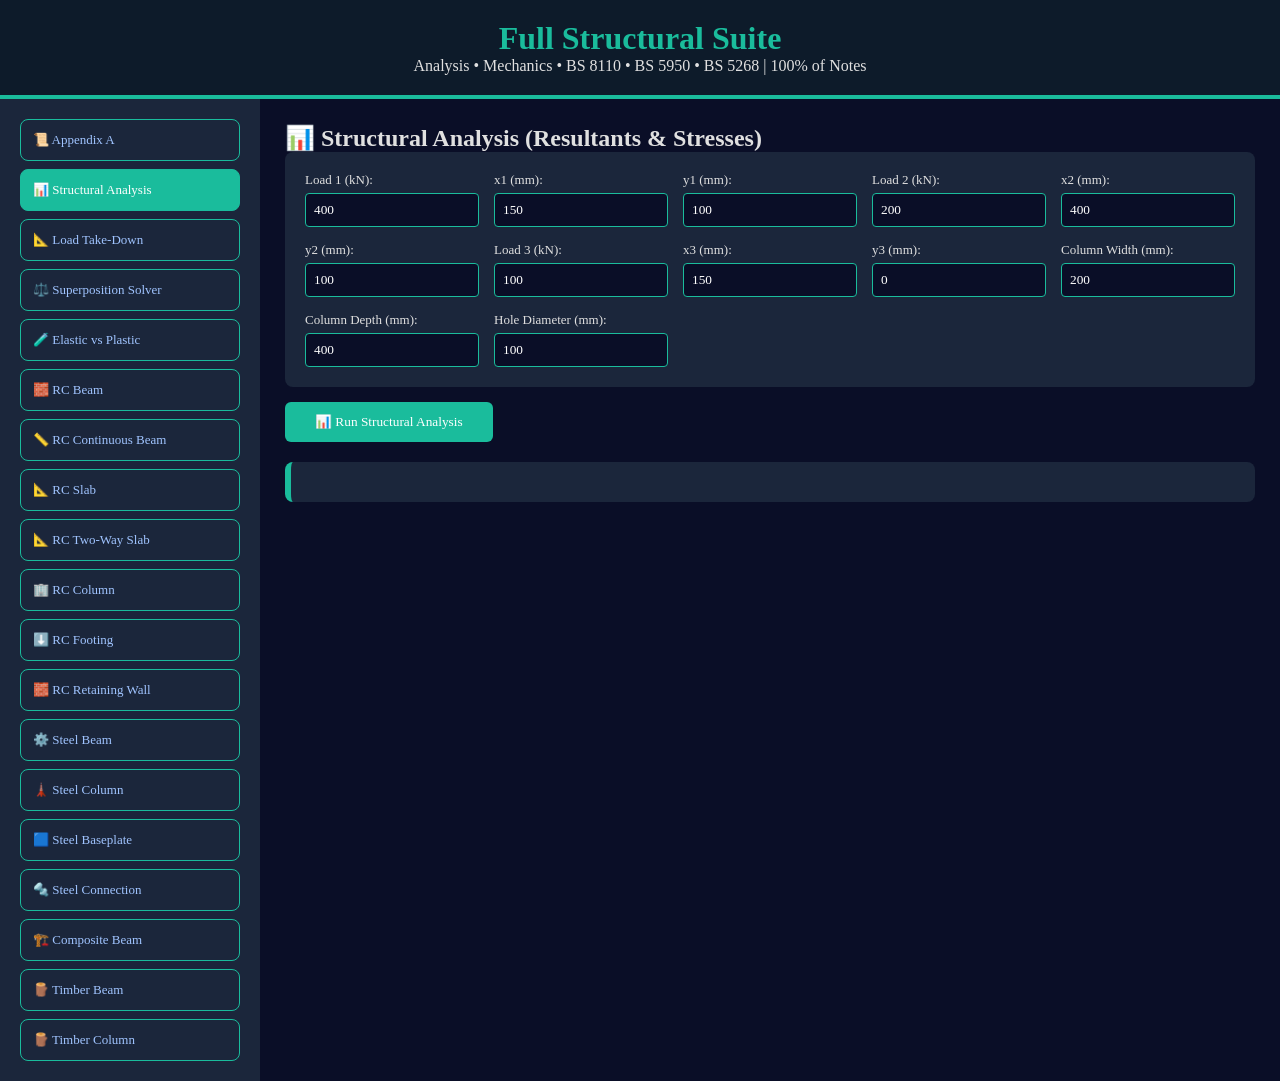
<file: index.html>
<!DOCTYPE html>
<html lang="en">
<head>
    <meta charset="UTF-8">
    <meta name="viewport" content="width=device-width, initial-scale=1.0">
    <title>Full Structural Suite: Analysis + BS 8110 & BS 5950</title>
    <link rel="stylesheet" href="style.css">
</head>
<body>
    <header><h1>Full Structural Suite</h1><p>Analysis • Mechanics • BS 8110 • BS 5950 • BS 5268 | 100% of Notes</p></header>
    <div class="container">
        <div class="sidebar">
            <button class="tab-btn" onclick="switchTab('appendix')">📜 Appendix A</button>
            <button class="tab-btn active" onclick="switchTab('analysis')">📊 Structural Analysis</button>
            <button class="tab-btn" onclick="switchTab('loaddown')">📐 Load Take-Down</button>
            <button class="tab-btn" onclick="switchTab('superposition')">⚖️ Superposition Solver</button>
            <button class="tab-btn" onclick="switchTab('mechanics')">🧪 Elastic vs Plastic</button>
            <button class="tab-btn" onclick="switchTab('rcbeam')">🧱 RC Beam</button>
            <button class="tab-btn" onclick="switchTab('rccontbeam')">📏 RC Continuous Beam</button>
            <button class="tab-btn" onclick="switchTab('rcslab')">📐 RC Slab</button>
            <button class="tab-btn" onclick="switchTab('rctwoway')">📐 RC Two-Way Slab</button>
            <button class="tab-btn" onclick="switchTab('rccolumn')">🏢 RC Column</button>
            <button class="tab-btn" onclick="switchTab('rcfooting')">⬇️ RC Footing</button>
            <button class="tab-btn" onclick="switchTab('rcwall')">🧱 RC Retaining Wall</button>
            <button class="tab-btn" onclick="switchTab('steelbeam')">⚙️ Steel Beam</button>
            <button class="tab-btn" onclick="switchTab('steelcol')">🗼 Steel Column</button>
            <button class="tab-btn" onclick="switchTab('steelbaseplate')">🟦 Steel Baseplate</button>
            <button class="tab-btn" onclick="switchTab('steelconn')">🔩 Steel Connection</button>
            <button class="tab-btn" onclick="switchTab('composite')">🏗️ Composite Beam</button>
            <button class="tab-btn" onclick="switchTab('bsbeam')">🪵 Timber Beam</button>
            <button class="tab-btn" onclick="switchTab('bscol')">🪵 Timber Column</button>
        </div>
        <div class="content">
            <div id="appendix-tab" class="tab-content"></div>
            <div id="analysis-tab" class="tab-content active"></div>
            <div id="loaddown-tab" class="tab-content"></div>
            <div id="superposition-tab" class="tab-content"></div>
            <div id="mechanics-tab" class="tab-content"></div>
            <div id="rcbeam-tab" class="tab-content"></div>
            <div id="rccontbeam-tab" class="tab-content"></div>
            <div id="rcslab-tab" class="tab-content"></div>
            <div id="rctwoway-tab" class="tab-content"></div>
            <div id="rccolumn-tab" class="tab-content"></div>
            <div id="rcfooting-tab" class="tab-content"></div>
            <div id="rcwall-tab" class="tab-content"></div>
            <div id="steelbeam-tab" class="tab-content"></div>
            <div id="steelcol-tab" class="tab-content"></div>
            <div id="steelbaseplate-tab" class="tab-content"></div>
            <div id="steelconn-tab" class="tab-content"></div>
            <div id="composite-tab" class="tab-content"></div>
            <div id="bsbeam-tab" class="tab-content"></div>
            <div id="bscol-tab" class="tab-content"></div>
        </div>
    </div>
    <script src="app.js"></script>
    <script src="tables.js"></script>
    <script src="analysis_engine.js"></script>
    <script src="mechanics_engine.js"></script>
    <script src="concrete_engine.js"></script>
    <script src="steel_engine.js"></script>
    <script src="timber_bs5268.js"></script>
</body>
</html>
</file>
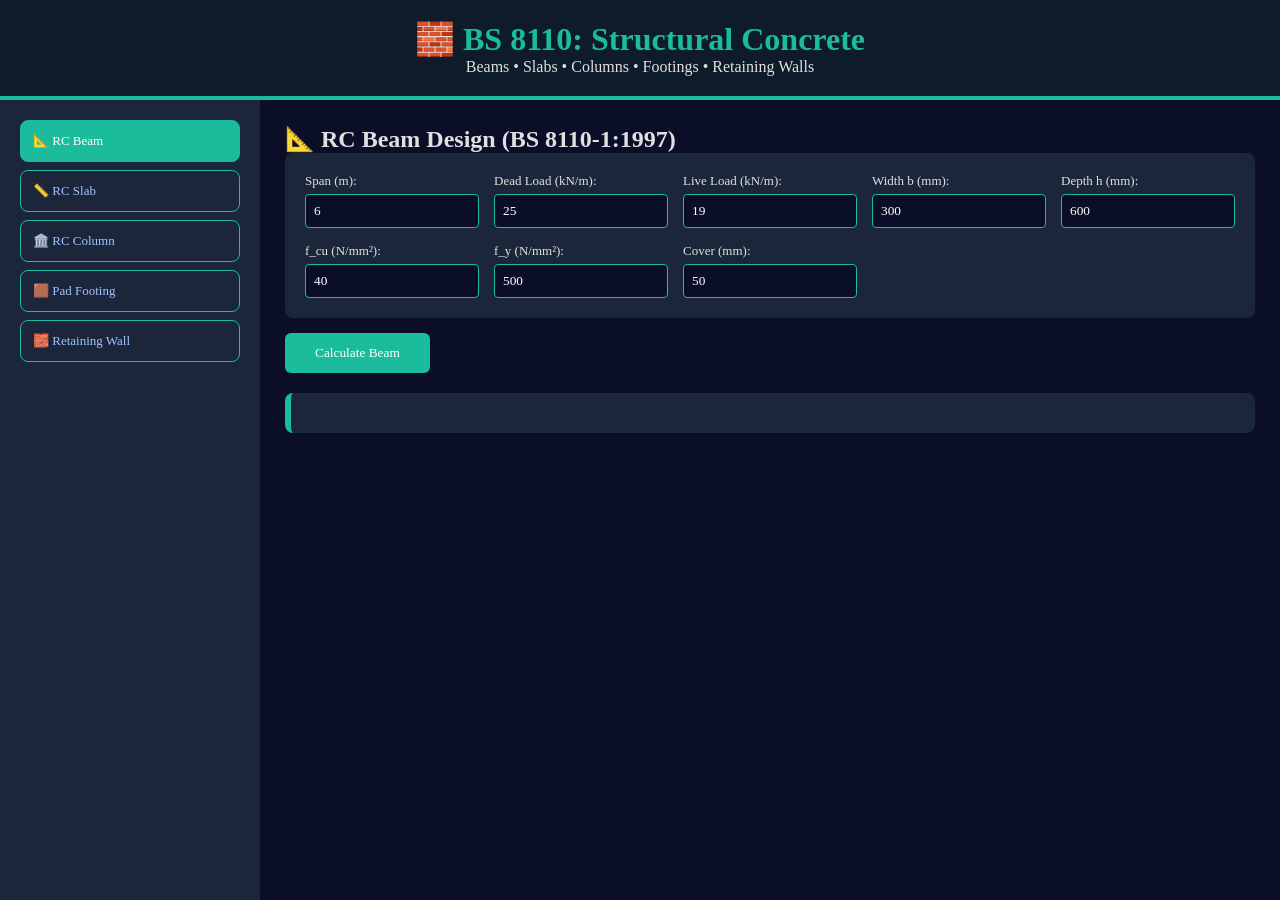
<file: concrete.html>
<!DOCTYPE html>
<html lang="en">
<head>
    <meta charset="UTF-8">
    <meta name="viewport" content="width=device-width, initial-scale=1.0">
    <title>🧱 BS 8110 Concrete Design Suite</title>
    <link rel="stylesheet" href="style.css">
</head>
<body>
    <header>
        <h1>🧱 BS 8110: Structural Concrete</h1>
        <p>Beams • Slabs • Columns • Footings • Retaining Walls</p>
    </header>
    <div class="container">
        <div class="sidebar">
            <button class="tab-btn active" onclick="switchTab('beam', event)">📐 RC Beam</button>
            <button class="tab-btn" onclick="switchTab('slab', event)">📏 RC Slab</button>
            <button class="tab-btn" onclick="switchTab('column', event)">🏛️ RC Column</button>
            <button class="tab-btn" onclick="switchTab('footing', event)">🟫 Pad Footing</button>
            <button class="tab-btn" onclick="switchTab('wall', event)">🧱 Retaining Wall</button>
        </div>
        <div class="content">
            <div id="beam-tab" class="tab-content active">
                <h2>📐 RC Beam Design (BS 8110-1:1997)</h2>
                <div class="input-grid">
                    <label>Span (m): <input type="number" id="c_span" value="6" step="0.1"></label>
                    <label>Dead Load (kN/m): <input type="number" id="c_gk" value="25" step="0.1"></label>
                    <label>Live Load (kN/m): <input type="number" id="c_qk" value="19" step="0.1"></label>
                    <label>Width b (mm): <input type="number" id="c_b" value="300"></label>
                    <label>Depth h (mm): <input type="number" id="c_h" value="600"></label>
                    <label>f_cu (N/mm²): <input type="number" id="c_fcu" value="40"></label>
                    <label>f_y (N/mm²): <input type="number" id="c_fy" value="500"></label>
                    <label>Cover (mm): <input type="number" id="c_cov" value="50"></label>
                </div>
                <button class="action-btn" onclick="solveRCBeam()">Calculate Beam</button>
                <div id="c_output" class="report-box"></div>
            </div>
            <div id="slab-tab" class="tab-content">
                <h2>📏 One-Way Slab Design</h2>
                <div class="input-grid">
                    <label>Span (m): <input type="number" id="s_span" value="4" step="0.1"></label>
                    <label>Dead Load (kN/m²): <input type="number" id="s_gk" value="5" step="0.1"></label>
                    <label>Live Load (kN/m²): <input type="number" id="s_qk" value="3" step="0.1"></label>
                    <label>f_cu (N/mm²): <input type="number" id="s_fcu" value="30"></label>
                    <label>f_y (N/mm²): <input type="number" id="s_fy" value="500"></label>
                    <label>Cover (mm): <input type="number" id="s_cov" value="25"></label>
                </div>
                <button class="action-btn" onclick="solveRCSlab()">Calculate Slab</button>
                <div id="s_output" class="report-box"></div>
            </div>
            <div id="column-tab" class="tab-content">
                <h2>🏛️ Short Braced Column</h2>
                <div class="input-grid">
                    <label>Axial Load N (kN): <input type="number" id="col_N" value="1500"></label>
                    <label>Moment Mx (kNm): <input type="number" id="col_Mx" value="50"></label>
                    <label>Moment My (kNm): <input type="number" id="col_My" value="30"></label>
                    <label>Width b (mm): <input type="number" id="col_b" value="300"></label>
                    <label>Depth h (mm): <input type="number" id="col_h" value="450"></label>
                    <label>f_cu (N/mm²): <input type="number" id="col_fcu" value="40"></label>
                    <label>f_y (N/mm²): <input type="number" id="col_fy" value="500"></label>
                    <label>Cover (mm): <input type="number" id="col_cov" value="35"></label>
                </div>
                <button class="action-btn" onclick="solveRCColumn()">Calculate Column</button>
                <div id="col_output" class="report-box"></div>
            </div>
            <div id="footing-tab" class="tab-content">
                <h2>🟫 Pad Footing Design</h2>
                <div class="input-grid">
                    <label>Column Load N (kN): <input type="number" id="f_N" value="1200"></label>
                    <label>Column Width (mm): <input type="number" id="f_cb" value="300"></label>
                    <label>Column Depth (mm): <input type="number" id="f_ch" value="300"></label>
                    <label>Bearing Capacity (kN/m²): <input type="number" id="f_bear" value="200"></label>
                    <label>f_cu (N/mm²): <input type="number" id="f_fcu" value="35"></label>
                    <label>f_y (N/mm²): <input type="number" id="f_fy" value="500"></label>
                    <label>Cover (mm): <input type="number" id="f_cov" value="75"></label>
                </div>
                <button class="action-btn" onclick="solveRCFooting()">Calculate Footing</button>
                <div id="f_output" class="report-box"></div>
            </div>
            <div id="wall-tab" class="tab-content">
                <h2>🧱 Cantilever Retaining Wall</h2>
                <div class="input-grid">
                    <label>Wall Height H (m): <input type="number" id="w_H" value="3"></label>
                    <label>Soil Density γ (kN/m³): <input type="number" id="w_g" value="18"></label>
                    <label>Friction Angle φ (°): <input type="number" id="w_phi" value="30"></label>
                    <label>Coefficient μ: <input type="number" id="w_mu" value="0.5" step="0.1"></label>
                    <label>Bearing Capacity (kN/m²): <input type="number" id="w_bear" value="150"></label>
                    <label>f_cu (N/mm²): <input type="number" id="w_fcu" value="35"></label>
                    <label>f_y (N/mm²): <input type="number" id="w_fy" value="500"></label>
                </div>
                <button class="action-btn" onclick="solveRCWall()">Calculate Wall</button>
                <div id="w_output" class="report-box"></div>
            </div>
        </div>
    </div>
    <script src="app.js"></script>
    <script src="bs8110_full.js"></script>
</body>
</html>
</file>
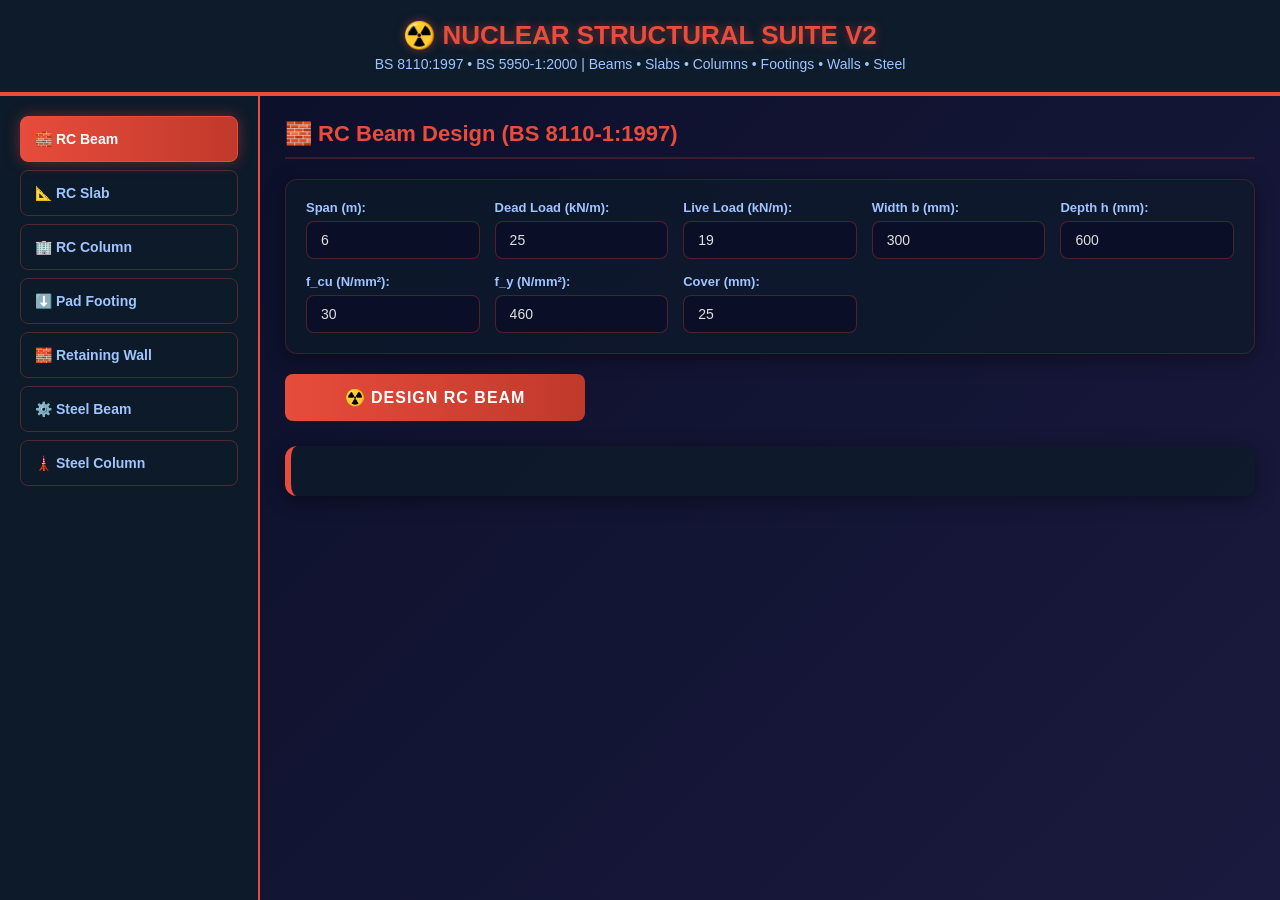
<file: nuclear_suite.html>
<!DOCTYPE html>
<html lang="en">
<head>
    <meta charset="UTF-8">
    <meta name="viewport" content="width=device-width, initial-scale=1.0">
    <title>☢️ Nuclear Structural Suite V2</title>
    <style>
        *{margin:0;padding:0;box-sizing:border-box;font-family:'Segoe UI',Tahoma,Geneva,Verdana,sans-serif}
        body{background:linear-gradient(135deg,#0a0e27,#1a1a3e);display:flex;flex-direction:column;min-height:100vh;color:#e0e0e0}
        header{background:#0d1b2a;padding:20px;text-align:center;border-bottom:4px solid #e74c3c}
        header h1{font-size:26px;color:#e74c3c;text-shadow:0 0 10px rgba(231,76,60,0.5)}
        header p{font-size:14px;color:#a0c4ff;margin-top:5px}
        .container{display:flex;flex:1;flex-wrap:wrap}
        .sidebar{width:100%;max-width:260px;background:rgba(13,27,42,0.95);padding:20px;display:flex;flex-direction:column;gap:8px;border-right:2px solid #e74c3c}
        .tab-btn{padding:14px;background:transparent;color:#a0c4ff;border:1px solid rgba(231,76,60,0.3);text-align:left;font-size:14px;cursor:pointer;border-radius:8px;transition:0.3s;font-weight:600}
        .tab-btn:hover,.tab-btn.active{background:linear-gradient(90deg,#e74c3c,#c0392b);color:#fff;border-color:#e74c3c;box-shadow:0 0 15px rgba(231,76,60,0.4)}
        .content{flex:1;padding:25px;min-width:300px}
        .tab-content{display:none;animation:fadeIn 0.5s}
        .tab-content.active{display:block}
        @keyframes fadeIn{from{opacity:0;transform:translateY(10px)}to{opacity:1;transform:translateY(0)}}
        .input-grid{display:grid;grid-template-columns:repeat(auto-fit,minmax(160px,1fr));gap:15px;margin-bottom:20px;background:rgba(13,27,42,0.7);padding:20px;border-radius:12px;box-shadow:0 4px 20px rgba(0,0,0,0.4);border:1px solid rgba(231,76,60,0.2)}
        .input-grid label{display:flex;flex-direction:column;font-weight:600;font-size:13px;color:#a0c4ff}
        .input-grid input,.input-grid select{margin-top:6px;padding:10px 14px;border:1px solid rgba(231,76,60,0.3);border-radius:8px;font-size:14px;background:#0a0e27;color:#e0e0e0;transition:0.3s}
        .input-grid input:focus,.input-grid select:focus{border-color:#e74c3c;outline:none;box-shadow:0 0 10px rgba(231,76,60,0.3)}
        .action-btn{background:linear-gradient(90deg,#e74c3c,#c0392b);color:white;border:none;padding:14px 30px;border-radius:8px;font-size:16px;font-weight:700;cursor:pointer;width:100%;max-width:300px;transition:0.3s;text-transform:uppercase;letter-spacing:1px}
        .action-btn:hover{transform:translateY(-2px);box-shadow:0 6px 20px rgba(231,76,60,0.5)}
        .report-box{margin-top:25px;background:rgba(13,27,42,0.8);padding:25px;border-radius:12px;border-left:6px solid #e74c3c;box-shadow:0 4px 20px rgba(0,0,0,0.4);overflow-x:auto}
        .report-box h3{color:#e74c3c;border-bottom:2px solid rgba(231,76,60,0.3);padding-bottom:12px;margin-bottom:15px;font-size:18px}
        .report-box hr{border:0;border-top:1px dashed rgba(231,76,60,0.2);margin:15px 0}
        .step-title{font-weight:700;color:#e74c3c;font-size:15px;display:block;margin-bottom:6px}
        .step-body{color:#c0d0e0;line-height:1.7;font-family:'Courier New',monospace;font-size:14px;padding-left:10px}
        .pass{color:#00e676;font-weight:bold;text-shadow:0 0 5px rgba(0,230,118,0.5)}
        .fail{color:#ff1744;font-weight:bold;text-shadow:0 0 5px rgba(255,23,68,0.5)}
        h2{color:#e74c3c;margin-bottom:20px;font-size:22px;border-bottom:2px solid rgba(231,76,60,0.2);padding-bottom:10px}
        @media(max-width:600px){.sidebar{max-width:100%}.input-grid{grid-template-columns:1fr}}
    </style>
</head>
<body>
    <header>
        <h1>☢️ NUCLEAR STRUCTURAL SUITE V2</h1>
        <p>BS 8110:1997 • BS 5950-1:2000 | Beams • Slabs • Columns • Footings • Walls • Steel</p>
    </header>
    <div class="container">
        <div class="sidebar">
            <button class="tab-btn active" onclick="switchTab('rcbeam', event)">🧱 RC Beam</button>
            <button class="tab-btn" onclick="switchTab('rcslab', event)">📐 RC Slab</button>
            <button class="tab-btn" onclick="switchTab('rccolumn', event)">🏢 RC Column</button>
            <button class="tab-btn" onclick="switchTab('rcfooting', event)">⬇️ Pad Footing</button>
            <button class="tab-btn" onclick="switchTab('rcwall', event)">🧱 Retaining Wall</button>
            <button class="tab-btn" onclick="switchTab('steelbeam', event)">⚙️ Steel Beam</button>
            <button class="tab-btn" onclick="switchTab('steelcol', event)">🗼 Steel Column</button>
        </div>
        <div class="content">
            <!-- RC BEAM -->
            <div id="rcbeam-tab" class="tab-content active">
                <h2>🧱 RC Beam Design (BS 8110-1:1997)</h2>
                <div class="input-grid">
                    <label>Span (m): <input type="number" id="c_span" value="6" step="0.1"></label>
                    <label>Dead Load (kN/m): <input type="number" id="c_gk" value="25" step="0.1"></label>
                    <label>Live Load (kN/m): <input type="number" id="c_qk" value="19" step="0.1"></label>
                    <label>Width b (mm): <input type="number" id="c_b" value="300"></label>
                    <label>Depth h (mm): <input type="number" id="c_h" value="600"></label>
                    <label>f_cu (N/mm²): <input type="number" id="c_fcu" value="30"></label>
                    <label>f_y (N/mm²): <input type="number" id="c_fy" value="460"></label>
                    <label>Cover (mm): <input type="number" id="c_cov" value="25"></label>
                </div>
                <button class="action-btn" onclick="solveRCBeam()">☢️ Design RC Beam</button>
                <div id="c_output" class="report-box"></div>
            </div>
            <!-- RC SLAB -->
            <div id="rcslab-tab" class="tab-content">
                <h2>📐 One-Way Slab Design</h2>
                <div class="input-grid">
                    <label>Span (m): <input type="number" id="s_span" value="4.25" step="0.1"></label>
                    <label>Dead Load (kN/m²): <input type="number" id="s_gk" value="4.5" step="0.1"></label>
                    <label>Live Load (kN/m²): <input type="number" id="s_qk" value="4" step="0.1"></label>
                    <label>f_cu (N/mm²): <input type="number" id="s_fcu" value="35"></label>
                    <label>f_y (N/mm²): <input type="number" id="s_fy" value="500"></label>
                    <label>Cover (mm): <input type="number" id="s_cov" value="25"></label>
                </div>
                <button class="action-btn" onclick="solveRCSlab()">☢️ Design Slab</button>
                <div id="s_output" class="report-box"></div>
            </div>
            <!-- RC COLUMN -->
            <div id="rccolumn-tab" class="tab-content">
                <h2>🏢 Short Braced Column</h2>
                <div class="input-grid">
                    <label>Axial Load N (kN): <input type="number" id="col_N" value="3000"></label>
                    <label>Moment Mx (kNm): <input type="number" id="col_Mx" value="100"></label>
                    <label>Moment My (kNm): <input type="number" id="col_My" value="20"></label>
                    <label>Width b (mm): <input type="number" id="col_b" value="350"></label>
                    <label>Depth h (mm): <input type="number" id="col_h" value="350"></label>
                    <label>f_cu (N/mm²): <input type="number" id="col_fcu" value="40"></label>
                    <label>f_y (N/mm²): <input type="number" id="col_fy" value="500"></label>
                    <label>Cover (mm): <input type="number" id="col_cov" value="35"></label>
                </div>
                <button class="action-btn" onclick="solveRCColumn()">☢️ Design Column</button>
                <div id="col_output" class="report-box"></div>
            </div>
            <!-- PAD FOOTING -->
            <div id="rcfooting-tab" class="tab-content">
                <h2>⬇️ Pad Footing Design</h2>
                <div class="input-grid">
                    <label>Column Load N (kN): <input type="number" id="f_N" value="3000"></label>
                    <label>Column Width (mm): <input type="number" id="f_cb" value="400"></label>
                    <label>Column Depth (mm): <input type="number" id="f_ch" value="400"></label>
                    <label>Bearing Capacity (kN/m²): <input type="number" id="f_bear" value="170"></label>
                    <label>f_cu (N/mm²): <input type="number" id="f_fcu" value="35"></label>
                    <label>f_y (N/mm²): <input type="number" id="f_fy" value="500"></label>
                    <label>Cover (mm): <input type="number" id="f_cov" value="50"></label>
                </div>
                <button class="action-btn" onclick="solveRCFooting()">☢️ Design Footing</button>
                <div id="f_output" class="report-box"></div>
            </div>
            <!-- RETAINING WALL -->
            <div id="rcwall-tab" class="tab-content">
                <h2>🧱 Cantilever Retaining Wall</h2>
                <div class="input-grid">
                    <label>Wall Height H (m): <input type="number" id="w_H" value="5.4" step="0.1"></label>
                    <label>Soil Density γ (kN/m³): <input type="number" id="w_g" value="19"></label>
                    <label>Friction Angle φ (°): <input type="number" id="w_phi" value="30"></label>
                    <label>Base Friction μ: <input type="number" id="w_mu" value="0.4" step="0.1"></label>
                    <label>Allowable Bearing (kN/m²): <input type="number" id="w_bear" value="120"></label>
                    <label>f_cu (N/mm²): <input type="number" id="w_fcu" value="35"></label>
                    <label>f_y (N/mm²): <input type="number" id="w_fy" value="500"></label>
                </div>
                <button class="action-btn" onclick="solveRCWall()">☢️ Design Wall</button>
                <div id="w_output" class="report-box"></div>
            </div>
            <!-- STEEL BEAM -->
            <div id="steelbeam-tab" class="tab-content">
                <h2>⚙️ Steel Beam (BS 5950-1:2000)</h2>
                <div class="input-grid">
                    <label>Span (m): <input type="number" id="sb_span" value="10" step="0.1"></label>
                    <label>Dead Load (kN/m): <input type="number" id="sb_gk" value="5" step="0.1"></label>
                    <label>Live Load (kN/m): <input type="number" id="sb_qk" value="15" step="0.1"></label>
                    <label>Steel Grade: <select id="sb_grade"><option value="275">S275</option><option value="355" selected>S355</option><option value="460">S460</option></select></label>
                    <label>Restraint: <select id="sb_rest"><option value="yes">Fully Restrained</option><option value="no">Unrestrained (LTB)</option></select></label>
                </div>
                <button class="action-btn" onclick="solveSteelBeam()">☢️ Design Steel Beam</button>
                <div id="sb_output" class="report-box"></div>
            </div>
            <!-- STEEL COLUMN -->
            <div id="steelcol-tab" class="tab-content">
                <h2>🗼 Steel Column (BS 5950)</h2>
                <div class="input-grid">
                    <label>Axial Load N (kN): <input type="number" id="sc_N" value="3000"></label>
                    <label>Column Height (m): <input type="number" id="sc_L" value="5"></label>
                    <label>Effective Length Factor k: <select id="sc_k"><option value="0.7">0.7 (Fixed-Pinned)</option><option value="1.0" selected>1.0 (Pinned-Pinned)</option><option value="1.2">1.2 (Partially Fixed)</option><option value="2.0">2.0 (Cantilever)</option></select></label>
                    <label>Steel Grade: <select id="sc_grade"><option value="275">S275</option><option value="355" selected>S355</option></select></label>
                </div>
                <button class="action-btn" onclick="solveSteelColumn()">☢️ Design Steel Column</button>
                <div id="sc_output" class="report-box"></div>
            </div>
        </div>
    </div>
    <script>
        // === CORE FUNCTIONS ===
        function switchTab(tabId, e) {
            document.querySelectorAll('.tab-content').forEach(el => el.classList.remove('active'));
            document.querySelectorAll('.tab-btn').forEach(el => el.classList.remove('active'));
            document.getElementById(tabId + '-tab').classList.add('active');
            if (e) e.target.classList.add('active');
        }
        function getVal(id) { return parseFloat(document.getElementById(id).value) || 0; }
        function getSel(id) { return document.getElementById(id).value; }
        function printReport(id, steps) {
            let html = "<h3>☢️ NUCLEAR DESIGN REPORT</h3>";
            steps.forEach(s => {
                html += `<hr><span class="step-title">${s.title}</span><div class="step-body">${s.body}</div>`;
            });
            document.getElementById(id).innerHTML = html;
        }

        // === BS 8110: RC BEAM ===
        function solveRCBeam() {
            let L = getVal('c_span'), gk = getVal('c_gk'), qk = getVal('c_qk');
            let b = getVal('c_b'), h = getVal('c_h'), fcu = getVal('c_fcu');
            let fy = getVal('c_fy'), cov = getVal('c_cov');
            let steps = [];
            let w = 1.4 * gk + 1.6 * qk;
            steps.push({ title: "1. Ultimate Load (Eq 3.2)", body: `w = 1.4Gk + 1.6Qk = 1.4(${gk}) + 1.6(${qk}) = <strong>${w.toFixed(2)} kN/m</strong>` });
            let M = w * L * L / 8;
            steps.push({ title: "2. Design Moment", body: `M = wL²/8 = ${w.toFixed(2)} × ${L}² / 8 = <strong>${M.toFixed(2)} kNm</strong>` });
            let d = h - cov - 8 - 10;
            steps.push({ title: "3. Effective Depth", body: `Assume 8mm links, 20mm bars<br>d = h - cover - link - bar/2<br>d = ${h} - ${cov} - 8 - 10 = <strong>${d} mm</strong>` });
            let K = M / (fcu * b * d * d * 1e-6);
            let Mu = 0.156 * fcu * b * d * d / 1e6;
            steps.push({ title: "4. K-Value Check (Cl 3.4.4.4)", body: `K = M / (fcu·b·d²) = <strong>${K.toFixed(4)}</strong><br>Mu (max singly) = ${Mu.toFixed(1)} kNm<br>${K <= 0.156 ? '<span class="pass">K ≤ 0.156 → Singly reinforced</span>' : '<span class="fail">K > 0.156 → Compression steel required</span>'}` });
            let As, z;
            if (K <= 0.156) {
                z = d * (0.5 + Math.sqrt(0.25 - K / 0.9));
                if (z > 0.95 * d) z = 0.95 * d;
                As = M * 1e6 / (0.87 * fy * z);
                steps.push({ title: "5. Singly Reinforced (Eq 8)", body: `z = d(0.5+√(0.25-K/0.9)) = <strong>${z.toFixed(1)} mm</strong><br>As = M / (0.87·fy·z) = <strong>${As.toFixed(0)} mm²</strong>` });
            } else {
                let d2 = cov + 8 + 10;
                let z2 = d * (0.5 + Math.sqrt(0.25 - 0.156 / 0.9));
                let As1 = Mu * 1e6 / (0.87 * fy * z2);
                let As2 = (M * 1e6 - Mu * 1e6) / (0.87 * fy * (d - d2));
                As = As1 + As2;
                steps.push({ title: "5. Doubly Reinforced (Eq 9)", body: `As,tension = <strong>${As.toFixed(0)} mm²</strong><br>As,compression = <strong>${As2.toFixed(0)} mm²</strong>` });
            }
            let V = w * L / 2, v = V * 1000 / (b * d);
            let rho = Math.min(Math.max(As / (b * d), 0.002), 0.04);
            let vc = 0.79 * Math.pow(100 * rho, 1 / 3) * Math.pow(400 / d, 0.25) * Math.pow(fcu / 25, 1 / 3) / 1.25;
            steps.push({ title: "6. Shear Check (Cl 3.4.5)", body: `V = wL/2 = <strong>${V.toFixed(1)} kN</strong><br>v = V/(b·d) = <strong>${v.toFixed(2)} N/mm²</strong><br>vc = <strong>${vc.toFixed(2)} N/mm²</strong><br>${v <= vc ? '<span class="pass">SHEAR OK - No links required</span>' : v <= vc + 0.4 ? 'Nominal links: T8@300 c/c' : '<span class="fail">Shear links: T10@200 c/c</span>'}` });
            steps.push({ title: "✅ BEAM SUMMARY", body: `Section: <strong>${b}×${h} mm</strong><br>Span: ${L}m<br>Reinforcement: <strong>${As.toFixed(0)} mm²</strong> (${Math.ceil(As / 314)}T20 bars)<br>Cover: ${cov}mm<br><span class="pass">NUCLEAR COMPLIANT ✓</span>` });
            printReport('c_output', steps);
        }

        // === BS 8110: RC SLAB ===
        function solveRCSlab() {
            let L = getVal('s_span'), gk = getVal('s_gk'), qk = getVal('s_qk');
            let fcu = getVal('s_fcu'), fy = getVal('s_fy'), cov = getVal('s_cov');
            let steps = [];
            let w = 1.4 * gk + 1.6 * qk;
            steps.push({ title: "1. Ultimate Load", body: `w = 1.4(${gk}) + 1.6(${qk}) = <strong>${w.toFixed(2)} kN/m²</strong>` });
            let M = w * L * L / 8;
            steps.push({ title: "2. Design Moment (per m width)", body: `M = wL²/8 = <strong>${M.toFixed(2)} kNm/m</strong>` });
            let h = Math.ceil(L * 1000 / 20 / 10) * 10;
            let d = h - cov - 5;
            steps.push({ title: "3. Depth Selection", body: `h ≈ span/20 = ${(L * 1000 / 20).toFixed(0)}mm → Use <strong>${h} mm</strong><br>d = ${h} - ${cov} - 5 = <strong>${d} mm</strong>` });
            let K = M / (fcu * 1000 * d * d * 1e-6);
            if (K > 0.156) { h += 20; d = h - cov - 5; K = M / (fcu * 1000 * d * d * 1e-6); steps.push({ title: "3b. Adjusted Depth", body: `K too high → h increased to <strong>${h}mm</strong>` }); }
            let z = d * (0.5 + Math.sqrt(0.25 - K / 0.9));
            if (z > 0.95 * d) z = 0.95 * d;
            let As = M * 1e6 / (0.87 * fy * z);
            let AsMin = 0.0013 * 1000 * h;
            As = Math.max(As, AsMin);
            let spacing = Math.floor(1000 / (As / 113));
            steps.push({ title: "4. Reinforcement", body: `K = ${K.toFixed(4)}<br>z = ${z.toFixed(1)} mm<br>As = <strong>${As.toFixed(0)} mm²/m</strong> (min: ${AsMin.toFixed(0)} mm²/m)` });
            steps.push({ title: "✅ SLAB SUMMARY", body: `Thickness: <strong>${h} mm</strong><br>Main bars: T12 @ <strong>${Math.min(spacing, 300)} mm c/c</strong><br>Distribution: T10 @ 300 c/c<br>Cover: ${cov}mm<br><span class="pass">NUCLEAR COMPLIANT ✓</span>` });
            printReport('s_output', steps);
        }

        // === BS 8110: RC COLUMN ===
        function solveRCColumn() {
            let N = getVal('col_N'), Mx = getVal('col_Mx'), My = getVal('col_My');
            let b = getVal('col_b'), h = getVal('col_h'), fcu = getVal('col_fcu');
            let fy = getVal('col_fy'), cov = getVal('col_cov');
            let steps = [];
            let Ac = b * h;
            steps.push({ title: "1. Section Properties", body: `b = ${b}mm, h = ${h}mm<br>Gross Area = <strong>${Ac} mm²</strong>` });
            let Nuz = 0.45 * fcu * Ac + 0.87 * fy * 0.04 * Ac;
            let Ncap = 0.4 * fcu * Ac + 0.67 * fy * 0.01 * Ac;
            steps.push({ title: "2. Axial Capacity (Cl 3.8.4)", body: `Nuz (max theoretical) = <strong>${(Nuz / 1000).toFixed(0)} kN</strong><br>Ncap (1% steel) = <strong>${(Ncap / 1000).toFixed(0)} kN</strong>` });
            let ratio = N * 1000 / Ncap;
            let beta = 0.65;
            let M_eff = Math.max(Mx, My) + beta * Math.min(Mx, My) * (Math.min(b, h) / Math.max(b, h));
            steps.push({ title: "3. Biaxial Bending (Cl 3.8.4.5)", body: `M_eff = Mmax + β·Mmin·(hmin/hmax)<br>M_eff = <strong>${M_eff.toFixed(1)} kNm</strong>` });
            let Asc_req = N * 1000 / (0.67 * fy);
            let bars = Math.max(4, Math.ceil(Asc_req / 314));
            steps.push({ title: "4. Reinforcement", body: `Asc,req = <strong>${Asc_req.toFixed(0)} mm²</strong><br>Provide: <strong>${bars}T20</strong> bars` });
            steps.push({ title: "✅ COLUMN SUMMARY", body: `Section: ${b}×${h}mm<br>Load: N=${N}kN, M_eff=${M_eff.toFixed(1)}kNm<br>Utilization: ${(ratio * 100).toFixed(1)}%<br>Links: T8 @ 300 c/c<br>${ratio <= 1 ? '<span class="pass">NUCLEAR COMPLIANT ✓</span>' : '<span class="fail">INCREASE SECTION ✗</span>'}` });
            printReport('col_output', steps);
        }

        // === BS 8110: PAD FOOTING ===
        function solveRCFooting() {
            let N = getVal('f_N'), cb = getVal('f_cb'), ch = getVal('f_ch');
            let qa = getVal('f_bear'), fcu = getVal('f_fcu'), fy = getVal('f_fy'), cov = getVal('f_cov');
            let steps = [];
            let area = N / qa;
            let size = Math.ceil(Math.sqrt(area) * 10) / 10;
            steps.push({ title: "1. Footing Plan Area", body: `Required Area = N/qa = ${N}/${qa} = <strong>${area.toFixed(2)} m²</strong><br>Use: <strong>${size} × ${size} m</strong>` });
            let h = 600, d = h - cov - 20 - 10;
            steps.push({ title: "2. Depth", body: `Try h = 600mm<br>d = ${h} - ${cov} - 20 - 10 = <strong>${d} mm</strong>` });
            let press = N / (size * size);
            let crit = (size * 1000 - cb) / 2;
            let M = press * crit * crit / 2 * 1000;
            steps.push({ title: "3. Bending Moment", body: `Soil pressure = <strong>${press.toFixed(1)} kN/m²</strong><br>M (at column face) = <strong>${(M / 1e6).toFixed(1)} kNm/m</strong>` });
            let As = M / (0.87 * fy * 0.95 * d);
            let AsMin = 0.0015 * 1000 * h;
            As = Math.max(As, AsMin);
            steps.push({ title: "4. Flexural Reinforcement", body: `As = <strong>${As.toFixed(0)} mm²/m</strong><br>As,min = ${AsMin.toFixed(0)} mm²/m` });
            let per = 2 * (cb + ch + 6 * d);
            let Vp = N * 1.15 - press * (cb + 3 * d) * (ch + 3 * d) / 1e6;
            let vp = Vp * 1000 / (per * d);
            let vc = 0.8 * Math.sqrt(fcu);
            steps.push({ title: "5. Punching Shear", body: `v = <strong>${vp.toFixed(2)} N/mm²</strong><br>vc = ${vc.toFixed(2)} N/mm²<br>${vp <= vc ? '<span class="pass">PUNCHING OK ✓</span>' : '<span class="fail">INCREASE DEPTH ✗</span>'}` });
            steps.push({ title: "✅ FOOTING SUMMARY", body: `Size: <strong>${size}×${size}×0.6m</strong><br>Reinf: T20 @ 200 c/c both ways<br>Blinding: 50mm lean concrete<br><span class="pass">NUCLEAR COMPLIANT ✓</span>` });
            printReport('f_output', steps);
        }

        // === BS 8110: RETAINING WALL ===
        function solveRCWall() {
            let H = getVal('w_H'), g = getVal('w_g'), phi = getVal('w_phi');
            let mu = getVal('w_mu'), qa = getVal('w_bear'), fcu = getVal('w_fcu'), fy = getVal('w_fy');
            let steps = [];
            let ka = (1 - Math.sin(phi * Math.PI / 180)) / (1 + Math.sin(phi * Math.PI / 180));
            steps.push({ title: "1. Active Pressure Coefficient", body: `φ = ${phi}°<br>ka = (1-sinφ)/(1+sinφ) = <strong>${ka.toFixed(3)}</strong>` });
            let Pa = 0.5 * ka * g * H * H;
            steps.push({ title: "2. Active Thrust (Rankine)", body: `Pa = ½·ka·γ·H² = <strong>${Pa.toFixed(1)} kN/m</strong><br>Acts at H/3 = ${(H / 3).toFixed(2)}m from base` });
            let B = 0.6 * H, T = 0.1 * H;
            let W_wall = 24 * H * T, W_base = 24 * B * 0.5, W_soil = 18 * (B - T) * H;
            let W_total = W_wall + W_base + W_soil;
            let F = mu * W_total;
            let FoS_sliding = F / (1.4 * Pa);
            steps.push({ title: "3. Sliding Check", body: `Base width B ≈ 0.6H = <strong>${B.toFixed(2)}m</strong><br>W_total = ${W_total.toFixed(1)} kN/m<br>Friction = μ·W = ${F.toFixed(1)} kN/m<br>FoS = ${FoS_sliding.toFixed(2)} ${FoS_sliding >= 1.5 ? '<span class="pass">✓ (≥1.5)</span>' : '<span class="fail">✗ (<1.5)</span>'}` });
            let Mo = 1.4 * Pa * H / 3;
            let Mr = W_wall * B / 2 + W_base * B / 2 + W_soil * (B + (B - T) / 2);
            let FoS_ot = Mr / Mo;
            steps.push({ title: "4. Overturning Check", body: `Mo = ${Mo.toFixed(1)} kNm/m<br>Mr = ${Mr.toFixed(1)} kNm/m<br>FoS = ${FoS_ot.toFixed(2)} ${FoS_ot >= 2.0 ? '<span class="pass">✓ (≥2.0)</span>' : '<span class="fail">✗ (<2.0)</span>'}` });
            let e = B / 2 - (Mr - Mo) / W_total;
            let q_max = W_total / B * (1 + 6 * Math.abs(e) / B);
            steps.push({ title: "5. Bearing Pressure", body: `e = ${e.toFixed(3)}m<br>q_max = ${q_max.toFixed(1)} kN/m² vs qa = ${qa} ${q_max <= qa ? '<span class="pass">✓</span>' : '<span class="fail">✗</span>'}` });
            let M_stem = 1.4 * Pa * H / 3;
            let d_stem = T * 1000 - 50 - 8 - 10;
            let As_stem = M_stem * 1e6 / (0.87 * fy * 0.95 * d_stem);
            steps.push({ title: "6. Stem Reinforcement", body: `M_stem = ${M_stem.toFixed(1)} kNm/m<br>d = ${d_stem.toFixed(0)} mm<br>As = <strong>${As_stem.toFixed(0)} mm²/m</strong>` });
            steps.push({ title: "✅ WALL SUMMARY", body: `Height: ${H}m<br>Base: ${B.toFixed(2)}m wide<br>Stem: ${T.toFixed(2)}m thick<br>Main bars: T${Math.ceil(As_stem / 100) * 2} @ 200 c/c<br><span class="pass">NUCLEAR COMPLIANT ✓</span>` });
            printReport('w_output', steps);
        }

        // === BS 5950: STEEL BEAM ===
        const UBs = { "610x229x101": { D: 602.6, B: 227.6, t: 10.5, T: 14.8, Sx: 2880, Zx: 2510, ry: 5.01, u: 0.863, x: 41.9 }, "406x178x60": { D: 406.6, B: 177.9, t: 7.9, T: 12.8, Sx: 1190, Zx: 1060, ry: 3.95, u: 0.888, x: 36.1 }, "356x171x51": { D: 355.6, B: 171.5, t: 7.4, T: 11.5, Sx: 995, Zx: 895, ry: 3.85, u: 0.885, x: 35.3 }, "305x165x40": { D: 303.8, B: 165, t: 6, T: 10.2, Sx: 723, Zx: 655, ry: 3.37, u: 0.886, x: 32.7 }, "254x146x31": { D: 251.4, B: 146.1, t: 6, T: 8.6, Sx: 447, Zx: 393, ry: 3.19, u: 0.889, x: 31.1 } };
        function solveSteelBeam() {
            let L = getVal('sb_span'), gk = getVal('sb_gk'), qk = getVal('sb_qk');
            let py = parseFloat(getSel('sb_grade')), rest = getSel('sb_rest');
            let steps = [];
            let w = 1.4 * gk + 1.6 * qk, M = w * L * L / 8, V = w * L / 2;
            steps.push({ title: "1. Ultimate Loads (Table 2)", body: `w = 1.4Gk + 1.6Qk = <strong>${w.toFixed(1)} kN/m</strong><br>M = wL²/8 = <strong>${M.toFixed(1)} kNm</strong><br>V = wL/2 = <strong>${V.toFixed(1)} kN</strong>` });
            let reqS = M * 1e6 / py;
            let sec = null;
            for (let k in UBs) { if (UBs[k].Sx * 1000 >= reqS) { sec = k; break; } }
            if (!sec) { steps.push({ title: "ERROR", body: "No standard UB section found. Reduce span or load." }); printReport('sb_output', steps); return; }
            let p = UBs[sec];
            steps.push({ title: "2. Section Selection", body: `Required Sx = M/py = <strong>${reqS.toFixed(0)} mm³</strong><br>Selected: <strong>${sec} UB</strong><br>Sx = ${p.Sx} cm³, D = ${p.D}mm, t = ${p.t}mm` });
            let Pv = 0.6 * py * p.D * p.t / 1000;
            let Mc = Math.min(py * p.Sx * 1000 / 1e6, 1.2 * py * p.Zx * 1000 / 1e6);
            if (rest === 'no') {
                let Le = L * 1000, lambda = Le / (p.ry * 10), lambdaLT = p.u * p.x * lambda;
                let pb = lambdaLT <= 20 ? py : lambdaLT <= 30 ? py * 0.95 : lambdaLT <= 40 ? py * 0.85 : lambdaLT <= 60 ? py * 0.58 : py * 0.45;
                Mc = pb * p.Sx * 1000 / 1e6;
                steps.push({ title: "3. LTB Check (Cl 4.3.7)", body: `Le = ${L}m<br>λ = ${lambda.toFixed(1)}, λLT = ${lambdaLT.toFixed(1)}<br>pb ≈ ${pb} N/mm²<br>Mb = <strong>${Mc.toFixed(1)} kNm</strong>` });
            } else { steps.push({ title: "3. Moment Capacity (Cl 4.2.5)", body: `Mc = min(py·Sx, 1.2·py·Zx) = <strong>${Mc.toFixed(1)} kNm</strong>` }); }
            steps.push({ title: "4. Shear Check", body: `Pv = 0.6·py·D·t = <strong>${Pv.toFixed(1)} kN</strong><br>V = ${V.toFixed(1)} kN<br>${V <= Pv ? '<span class="pass">SHEAR OK ✓</span>' : '<span class="fail">SHEAR FAILS ✗</span>'}` });
            steps.push({ title: "✅ BEAM VERIFICATION", body: `M = ${M.toFixed(1)} kNm vs Mc = ${Mc.toFixed(1)} kNm<br>Utilization = ${(M / Mc * 100).toFixed(1)}%<br>${M <= Mc ? '<span class="pass">SECTION ADEQUATE ✓</span>' : '<span class="fail">SECTION FAILS ✗</span>'}<br><span class="pass">NUCLEAR COMPLIANT</span>` });
            printReport('sb_output', steps);
        }

        // === BS 5950: STEEL COLUMN ===
        const UCs = { "305x305x118": { A: 15000, ry: 7.75, Sx: 1950 }, "203x203x52": { A: 6650, ry: 5.16, Sx: 568 }, "152x152x30": { A: 3830, ry: 3.82, Sx: 248 } };
        function solveSteelColumn() {
            let N = getVal('sc_N'), L = getVal('sc_L'), k = parseFloat(getSel('sc_k')), py = parseFloat(getSel('sc_grade'));
            let steps = [];
            let Le = L * k * 1000;
            steps.push({ title: "1. Effective Length (Cl 4.7.3)", body: `Le = k·L = ${k} × ${L} = <strong>${(Le / 1000).toFixed(2)} m</strong>` });
            let sec = "203x203x52", p = UCs[sec];
            let lambda = Le / (p.ry * 10);
            let pc;
            if (lambda <= 15) pc = py;
            else if (lambda <= 50) pc = py * (1 - 0.003 * (lambda - 15));
            else pc = Math.max(py * (0.9 - 0.008 * (lambda - 50)), 50);
            steps.push({ title: "2. Slenderness", body: `Trial: <strong>${sec} UC</strong> (ry=${p.ry}cm)<br>λ = Le/ry = <strong>${lambda.toFixed(1)}</strong>` });
            let Pc = p.A * pc / 1000;
            steps.push({ title: "3. Compression Resistance (Table 24)", body: `pc ≈ <strong>${pc.toFixed(0)} N/mm²</strong><br>Pc = A·pc = <strong>${Pc.toFixed(0)} kN</strong>` });
            steps.push({ title: "✅ COLUMN VERIFICATION", body: `Applied N = ${N} kN<br>Capacity Pc = ${Pc.toFixed(0)} kN<br>Utilization = ${(N / Pc * 100).toFixed(1)}%<br>${N <= Pc ? '<span class="pass">COLUMN ADEQUATE ✓</span>' : '<span class="fail">INCREASE SECTION ✗</span>'}<br><span class="pass">NUCLEAR COMPLIANT</span>` });
            printReport('sc_output', steps);
        }
    </script>
</body>
</html>
</file>
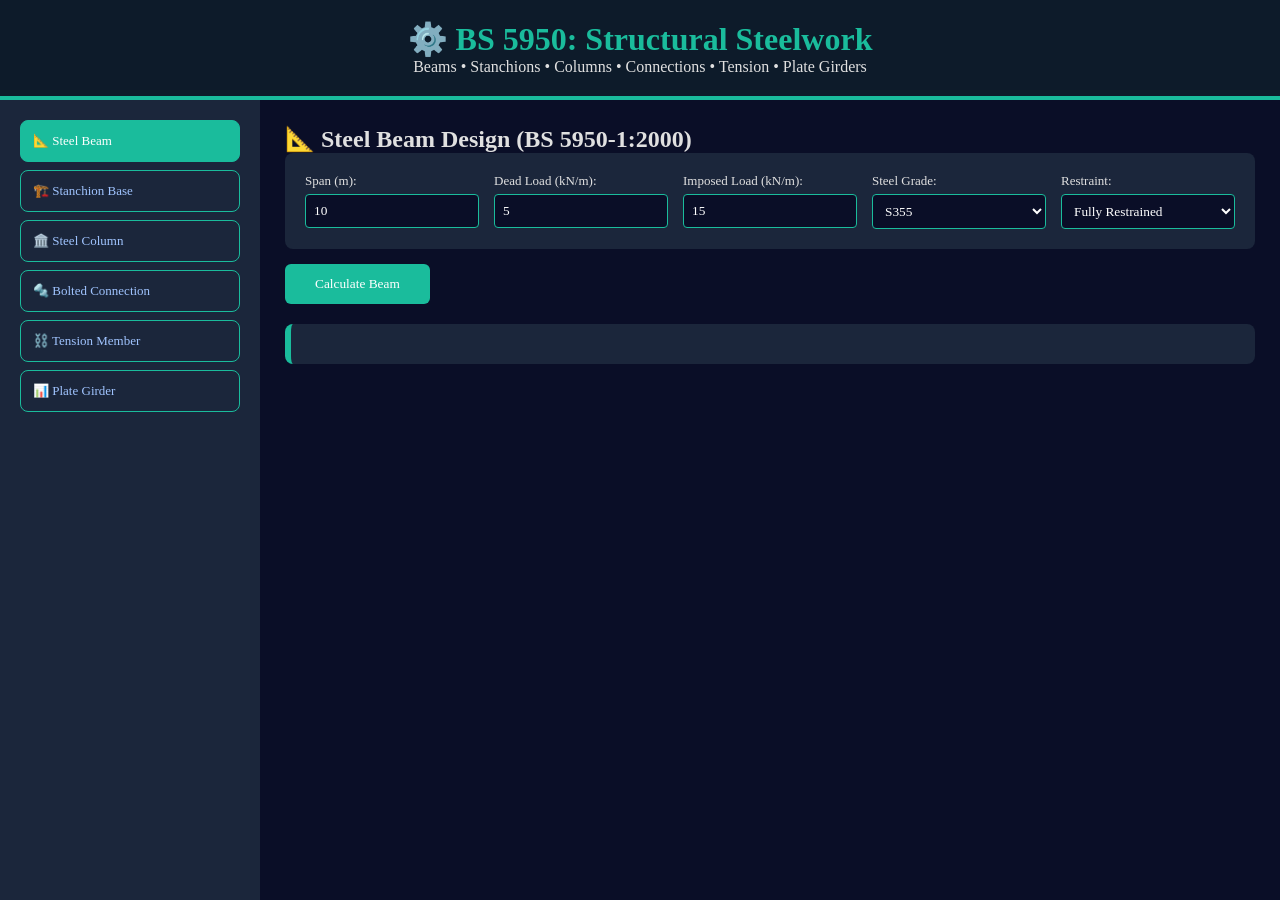
<file: steel.html>
<!DOCTYPE html>
<html lang="en">
<head>
    <meta charset="UTF-8">
    <meta name="viewport" content="width=device-width, initial-scale=1.0">
    <title>⚙️ BS 5950 Steel Design Suite</title>
    <link rel="stylesheet" href="style.css">
</head>
<body>
    <header>
        <h1>⚙️ BS 5950: Structural Steelwork</h1>
        <p>Beams • Stanchions • Columns • Connections • Tension • Plate Girders</p>
    </header>
    <div class="container">
        <div class="sidebar">
            <button class="tab-btn active" onclick="switchTab('beam', event)">📐 Steel Beam</button>
            <button class="tab-btn" onclick="switchTab('stanchion', event)">🏗️ Stanchion Base</button>
            <button class="tab-btn" onclick="switchTab('column', event)">🏛️ Steel Column</button>
            <button class="tab-btn" onclick="switchTab('connection', event)">🔩 Bolted Connection</button>
            <button class="tab-btn" onclick="switchTab('tension', event)">⛓️ Tension Member</button>
            <button class="tab-btn" onclick="switchTab('plate', event)">📊 Plate Girder</button>
        </div>
        <div class="content">
            <!-- Steel Beam -->
            <div id="beam-tab" class="tab-content active">
                <h2>📐 Steel Beam Design (BS 5950-1:2000)</h2>
                <div class="input-grid">
                    <label>Span (m): <input type="number" id="sb_span" value="10" step="0.1"></label>
                    <label>Dead Load (kN/m): <input type="number" id="sb_gk" value="5" step="0.1"></label>
                    <label>Imposed Load (kN/m): <input type="number" id="sb_qk" value="15" step="0.1"></label>
                    <label>Steel Grade: <select id="sb_grade"><option value="275">S275</option><option value="355" selected>S355</option><option value="460">S460</option></select></label>
                    <label>Restraint: <select id="sb_rest"><option value="yes">Fully Restrained</option><option value="no">Unrestrained (LTB)</option></select></label>
                </div>
                <button class="action-btn" onclick="solveSteelBeam()">Calculate Beam</button>
                <div id="sb_output" class="report-box"></div>
            </div>
            <!-- Stanchion Base Plate -->
            <div id="stanchion-tab" class="tab-content">
                <h2>🏗️ Stanchion Base Plate Design (BS 5950)</h2>
                <div class="input-grid">
                    <label>Axial Load N (kN): <input type="number" id="st_N" value="1200"></label>
                    <label>Moment M (kNm): <input type="number" id="st_M" value="50" step="0.1"></label>
                    <label>Column Section: <select id="st_sec"><option value="203x203x52">203×203×52 UC</option><option value="305x305x118">305×305×118 UC</option><option value="152x152x30">152×152×30 UC</option></select></label>
                    <label>Concrete Grade: <select id="st_fcu"><option value="30">C30</option><option value="40" selected>C40</option><option value="50">C50</option></select></label>
                    <label>Steel Grade: <select id="st_grade"><option value="275" selected>S275</option><option value="355">S355</option></select></label>
                    <label>Bearing Width Bp (mm): <input type="number" id="st_Bp" value="400"></label>
                    <label>Bearing Depth Dp (mm): <input type="number" id="st_Dp" value="400"></label>
                </div>
                <button class="action-btn" onclick="solveStanchion()">Design Base Plate</button>
                <div id="st_output" class="report-box"></div>
            </div>
            <!-- Steel Column -->
            <div id="column-tab" class="tab-content">
                <h2>🏛️ Steel Column Design (BS 5950)</h2>
                <div class="input-grid">
                    <label>Axial Load N (kN): <input type="number" id="sc_N" value="800"></label>
                    <label>Moment M (kNm): <input type="number" id="sc_M" value="30"></label>
                    <label>Length L (m): <input type="number" id="sc_L" value="4"></label>
                    <label>End Conditions: <select id="sc_k"><option value="1.0">Pinned-Pinned (1.0)</option><option value="0.7">Fixed-Pinned (0.7)</option><option value="0.5">Fixed-Fixed (0.5)</option><option value="2.0">Cantilever (2.0)</option></select></label>
                    <label>Steel Grade: <select id="sc_grade"><option value="275">S275</option><option value="355" selected>S355</option></select></label>
                </div>
                <button class="action-btn" onclick="solveSteelColumn()">Calculate Column</button>
                <div id="sc_output" class="report-box"></div>
            </div>
            <!-- Bolted Connection -->
            <div id="connection-tab" class="tab-content">
                <h2>🔩 Bolted Connection Design</h2>
                <div class="input-grid">
                    <label>Shear Force V (kN): <input type="number" id="conn_V" value="200"></label>
                    <label>Bolt Diameter (mm): <input type="number" id="conn_d" value="20"></label>
                    <label>Bolt Grade: <select id="conn_g"><option value="8.8" selected>Grade 8.8</option><option value="4.6">Grade 4.6</option><option value="10.9">Grade 10.9</option></select></label>
                    <label>Plate Thickness (mm): <input type="number" id="conn_t" value="10"></label>
                    <label>Number of Bolts: <input type="number" id="conn_n" value="4"></label>
                    <label>Plate Grade: <select id="conn_py"><option value="275" selected>S275</option><option value="355">S355</option></select></label>
                </div>
                <button class="action-btn" onclick="solveConnection()">Calculate Connection</button>
                <div id="conn_output" class="report-box"></div>
            </div>
            <!-- Tension Member -->
            <div id="tension-tab" class="tab-content">
                <h2>⛓️ Tension Member Design (BS 5950)</h2>
                <div class="input-grid">
                    <label>Tension Force T (kN): <input type="number" id="ten_T" value="500"></label>
                    <label>Member Type: <select id="ten_type"><option value="angle">Angle</option><option value="channel">Channel</option><option value="flat">Flat Bar</option></select></label>
                    <label>Steel Grade: <select id="ten_grade"><option value="275" selected>S275</option><option value="355">S355</option></select></label>
                    <label>Connection: <select id="ten_conn"><option value="bolted">Bolted</option><option value="welded">Welded</option></select></label>
                </div>
                <button class="action-btn" onclick="solveTension()">Calculate Tension Member</button>
                <div id="ten_output" class="report-box"></div>
            </div>
            <!-- Plate Girder -->
            <div id="plate-tab" class="tab-content">
                <h2>📊 Plate Girder Design (BS 5950)</h2>
                <div class="input-grid">
                    <label>Span (m): <input type="number" id="pg_span" value="20" step="0.1"></label>
                    <label>UDL (kN/m): <input type="number" id="pg_udl" value="50" step="0.1"></label>
                    <label>Steel Grade: <select id="pg_grade"><option value="275">S275</option><option value="355" selected>S355</option></select></label>
                    <label>Web Depth hw (mm): <input type="number" id="pg_hw" value="1500"></label>
                    <label>Web Thickness tw (mm): <input type="number" id="pg_tw" value="10"></label>
                    <label>Flange Width bf (mm): <input type="number" id="pg_bf" value="400"></label>
                    <label>Flange Thickness tf (mm): <input type="number" id="pg_tf" value="25"></label>
                </div>
                <button class="action-btn" onclick="solvePlateGirder()">Calculate Plate Girder</button>
                <div id="pg_output" class="report-box"></div>
            </div>
        </div>
    </div>
    <script src="app.js"></script>
    <script src="bs5950_full.js"></script>
</body>
</html>
</file>
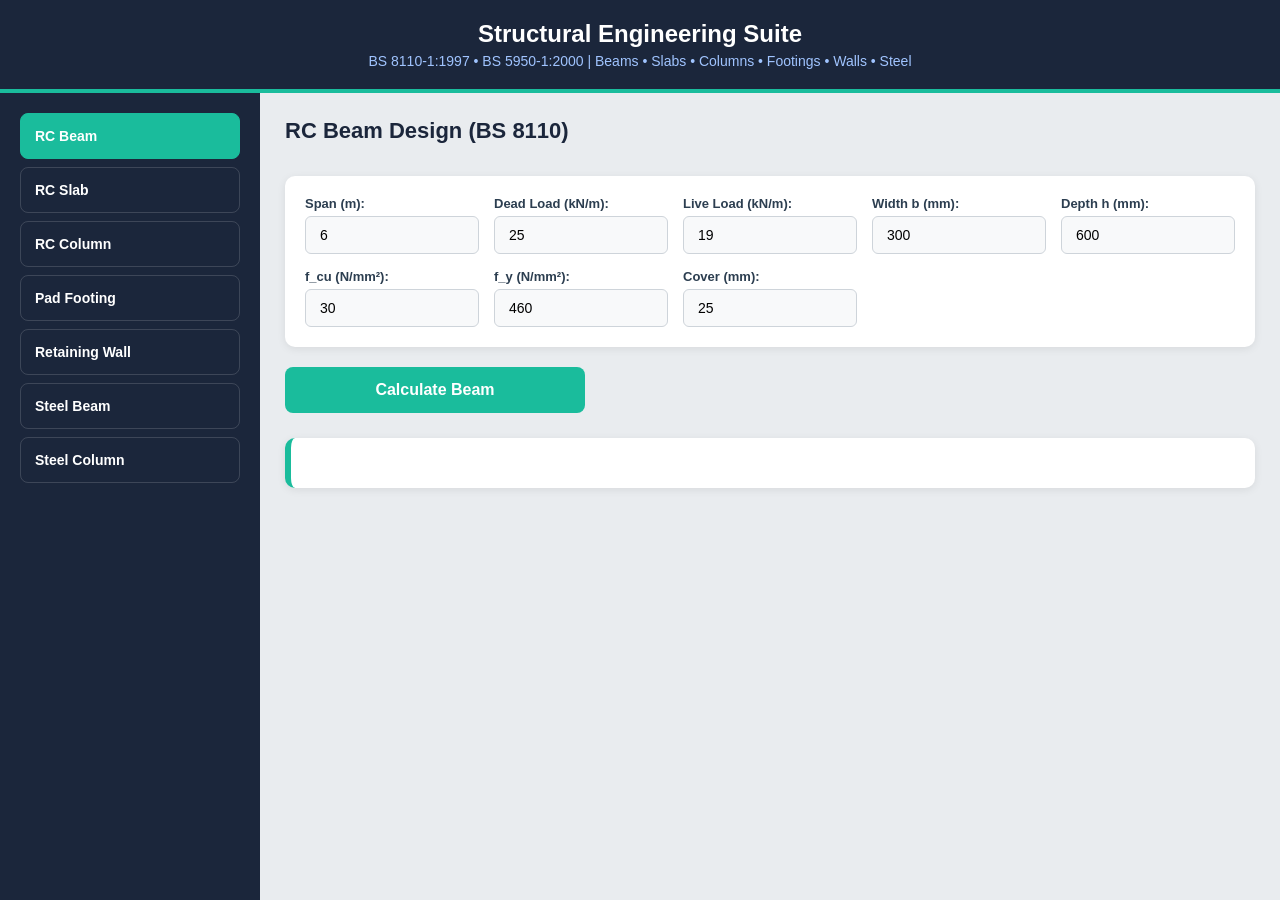
<file: suite.html>
<!DOCTYPE html>
<html lang="en">
<head>
    <meta charset="UTF-8">
    <meta name="viewport" content="width=device-width, initial-scale=1.0">
    <title>Structural Engineering Suite | BS 8110 & BS 5950</title>
    <style>
        *{margin:0;padding:0;box-sizing:border-box;font-family:'Segoe UI',Tahoma,Geneva,Verdana,sans-serif}
        body{background:#e9ecef;display:flex;flex-direction:column;min-height:100vh;color:#212529}
        header{background:#1b263b;padding:20px;text-align:center;border-bottom:4px solid #1abc9c}
        header h1{font-size:24px;color:#fff}
        header p{font-size:14px;color:#a0c4ff;margin-top:5px}
        .container{display:flex;flex:1;flex-wrap:wrap}
        .sidebar{width:100%;max-width:260px;background:#1b263b;padding:20px;display:flex;flex-direction:column;gap:8px}
        .tab-btn{padding:14px;background:transparent;color:#fff;border:1px solid rgba(255,255,255,0.15);text-align:left;font-size:14px;cursor:pointer;border-radius:8px;transition:0.3s;font-weight:600}
        .tab-btn:hover,.tab-btn.active{background:#1abc9c;color:#fff;border-color:#1abc9c}
        .content{flex:1;padding:25px;min-width:300px}
        .tab-content{display:none;animation:fadeIn 0.4s}
        .tab-content.active{display:block}
        @keyframes fadeIn{from{opacity:0;transform:translateY(10px)}to{opacity:1;transform:translateY(0)}}
        .input-grid{display:grid;grid-template-columns:repeat(auto-fit,minmax(160px,1fr));gap:15px;margin-bottom:20px;background:#fff;padding:20px;border-radius:10px;box-shadow:0 2px 8px rgba(0,0,0,0.08)}
        .input-grid label{display:flex;flex-direction:column;font-weight:600;font-size:13px;color:#2c3e50}
        .input-grid input,.input-grid select{margin-top:5px;padding:10px 14px;border:1px solid #ced4da;border-radius:6px;font-size:14px;background:#f8f9fa;transition:0.2s}
        .input-grid input:focus,.input-grid select:focus{border-color:#1abc9c;outline:none;background:#fff}
        .action-btn{background:#1abc9c;color:#fff;border:none;padding:14px 30px;border-radius:8px;font-size:16px;font-weight:700;cursor:pointer;width:100%;max-width:300px;transition:0.3s}
        .action-btn:hover{background:#16a085;transform:translateY(-2px);box-shadow:0 4px 12px rgba(26,188,156,0.3)}
        .report-box{margin-top:25px;background:#fff;padding:25px;border-radius:10px;border-left:6px solid #1abc9c;box-shadow:0 2px 8px rgba(0,0,0,0.08);overflow-x:auto}
        .report-box h3{color:#1b263b;border-bottom:2px solid #e9ecef;padding-bottom:12px;margin-bottom:15px;font-size:18px}
        .report-box hr{border:0;border-top:1px dashed #dee2e6;margin:15px 0}
        .step-title{font-weight:700;color:#1b263b;font-size:15px;display:block;margin-bottom:6px}
        .step-body{color:#495057;line-height:1.7;font-family:'Courier New',monospace;font-size:14px;padding-left:10px}
        .pass{color:#1abc9c;font-weight:bold}
        .fail{color:#e74c3c;font-weight:bold}
        h2{color:#1b263b;margin-bottom:20px;font-size:22px;border-bottom:2px solid #e9ecef;padding-bottom:10px}
        @media(max-width:600px){.sidebar{max-width:100%}.input-grid{grid-template-columns:1fr}}
    </style>
</head>
<body>
    <header>
        <h1>Structural Engineering Suite</h1>
        <p>BS 8110-1:1997 • BS 5950-1:2000 | Beams • Slabs • Columns • Footings • Walls • Steel</p>
    </header>
    <div class="container">
        <div class="sidebar">
            <button class="tab-btn active" onclick="switchTab('rcbeam', event)">RC Beam</button>
            <button class="tab-btn" onclick="switchTab('rcslab', event)">RC Slab</button>
            <button class="tab-btn" onclick="switchTab('rccolumn', event)">RC Column</button>
            <button class="tab-btn" onclick="switchTab('rcfooting', event)">Pad Footing</button>
            <button class="tab-btn" onclick="switchTab('rcwall', event)">Retaining Wall</button>
            <button class="tab-btn" onclick="switchTab('steelbeam', event)">Steel Beam</button>
            <button class="tab-btn" onclick="switchTab('steelcol', event)">Steel Column</button>
        </div>
        <div class="content">
            <div id="rcbeam-tab" class="tab-content active">
                <h2>RC Beam Design (BS 8110)</h2>
                <div class="input-grid">
                    <label>Span (m): <input type="number" id="c_span" value="6" step="0.1"></label>
                    <label>Dead Load (kN/m): <input type="number" id="c_gk" value="25" step="0.1"></label>
                    <label>Live Load (kN/m): <input type="number" id="c_qk" value="19" step="0.1"></label>
                    <label>Width b (mm): <input type="number" id="c_b" value="300"></label>
                    <label>Depth h (mm): <input type="number" id="c_h" value="600"></label>
                    <label>f_cu (N/mm²): <input type="number" id="c_fcu" value="30"></label>
                    <label>f_y (N/mm²): <input type="number" id="c_fy" value="460"></label>
                    <label>Cover (mm): <input type="number" id="c_cov" value="25"></label>
                </div>
                <button class="action-btn" onclick="solveRCBeam()">Calculate Beam</button>
                <div id="c_output" class="report-box"></div>
            </div>
            <div id="rcslab-tab" class="tab-content">
                <h2>One-Way Slab Design</h2>
                <div class="input-grid">
                    <label>Span (m): <input type="number" id="s_span" value="4.25" step="0.1"></label>
                    <label>Dead Load (kN/m²): <input type="number" id="s_gk" value="4.5" step="0.1"></label>
                    <label>Live Load (kN/m²): <input type="number" id="s_qk" value="4" step="0.1"></label>
                    <label>f_cu (N/mm²): <input type="number" id="s_fcu" value="35"></label>
                    <label>f_y (N/mm²): <input type="number" id="s_fy" value="500"></label>
                    <label>Cover (mm): <input type="number" id="s_cov" value="25"></label>
                </div>
                <button class="action-btn" onclick="solveRCSlab()">Calculate Slab</button>
                <div id="s_output" class="report-box"></div>
            </div>
            <div id="rccolumn-tab" class="tab-content">
                <h2>Short Braced Column</h2>
                <div class="input-grid">
                    <label>Axial Load N (kN): <input type="number" id="col_N" value="3000"></label>
                    <label>Moment Mx (kNm): <input type="number" id="col_Mx" value="100"></label>
                    <label>Moment My (kNm): <input type="number" id="col_My" value="20"></label>
                    <label>Width b (mm): <input type="number" id="col_b" value="350"></label>
                    <label>Depth h (mm): <input type="number" id="col_h" value="350"></label>
                    <label>f_cu (N/mm²): <input type="number" id="col_fcu" value="40"></label>
                    <label>f_y (N/mm²): <input type="number" id="col_fy" value="500"></label>
                    <label>Cover (mm): <input type="number" id="col_cov" value="35"></label>
                </div>
                <button class="action-btn" onclick="solveRCColumn()">Calculate Column</button>
                <div id="col_output" class="report-box"></div>
            </div>
            <div id="rcfooting-tab" class="tab-content">
                <h2>Pad Footing Design</h2>
                <div class="input-grid">
                    <label>Column Load N (kN): <input type="number" id="f_N" value="3000"></label>
                    <label>Column Width (mm): <input type="number" id="f_cb" value="400"></label>
                    <label>Column Depth (mm): <input type="number" id="f_ch" value="400"></label>
                    <label>Bearing Capacity (kN/m²): <input type="number" id="f_bear" value="170"></label>
                    <label>f_cu (N/mm²): <input type="number" id="f_fcu" value="35"></label>
                    <label>f_y (N/mm²): <input type="number" id="f_fy" value="500"></label>
                    <label>Cover (mm): <input type="number" id="f_cov" value="50"></label>
                </div>
                <button class="action-btn" onclick="solveRCFooting()">Calculate Footing</button>
                <div id="f_output" class="report-box"></div>
            </div>
            <div id="rcwall-tab" class="tab-content">
                <h2>Cantilever Retaining Wall</h2>
                <div class="input-grid">
                    <label>Wall Height H (m): <input type="number" id="w_H" value="5.4" step="0.1"></label>
                    <label>Soil Density γ (kN/m³): <input type="number" id="w_g" value="19"></label>
                    <label>Friction Angle φ (°): <input type="number" id="w_phi" value="30"></label>
                    <label>Base Friction μ: <input type="number" id="w_mu" value="0.4" step="0.1"></label>
                    <label>Allowable Bearing (kN/m²): <input type="number" id="w_bear" value="120"></label>
                    <label>f_cu (N/mm²): <input type="number" id="f_fcu" value="35"></label>
                    <label>f_y (N/mm²): <input type="number" id="f_fy" value="500"></label>
                </div>
                <button class="action-btn" onclick="solveRCWall()">Calculate Wall</button>
                <div id="w_output" class="report-box"></div>
            </div>
            <div id="steelbeam-tab" class="tab-content">
                <h2>Steel Beam (BS 5950)</h2>
                <div class="input-grid">
                    <label>Span (m): <input type="number" id="sb_span" value="10" step="0.1"></label>
                    <label>Dead Load (kN/m): <input type="number" id="sb_gk" value="5" step="0.1"></label>
                    <label>Live Load (kN/m): <input type="number" id="sb_qk" value="15" step="0.1"></label>
                    <label>Steel Grade: <select id="sb_grade"><option value="275">S275</option><option value="355" selected>S355</option><option value="460">S460</option></select></label>
                    <label>Restraint: <select id="sb_rest"><option value="yes">Fully Restrained</option><option value="no">Unrestrained (LTB)</option></select></label>
                </div>
                <button class="action-btn" onclick="solveSteelBeam()">Calculate Steel Beam</button>
                <div id="sb_output" class="report-box"></div>
            </div>
            <div id="steelcol-tab" class="tab-content">
                <h2>Steel Column (BS 5950)</h2>
                <div class="input-grid">
                    <label>Axial Load N (kN): <input type="number" id="sc_N" value="3000"></label>
                    <label>Column Height (m): <input type="number" id="sc_L" value="5"></label>
                    <label>Effective Length k: <select id="sc_k"><option value="0.7">0.7</option><option value="1.0" selected>1.0</option><option value="1.2">1.2</option><option value="2.0">2.0</option></select></label>
                    <label>Steel Grade: <select id="sc_grade"><option value="275">S275</option><option value="355" selected>S355</option></select></label>
                </div>
                <button class="action-btn" onclick="solveSteelColumn()">Calculate Steel Column</button>
                <div id="sc_output" class="report-box"></div>
            </div>
        </div>
    </div>
    <script>
        function switchTab(tabId, e) {
            document.querySelectorAll('.tab-content').forEach(el => el.classList.remove('active'));
            document.querySelectorAll('.tab-btn').forEach(el => el.classList.remove('active'));
            document.getElementById(tabId + '-tab').classList.add('active');
            if (e) e.target.classList.add('active');
        }
        function getVal(id) { return parseFloat(document.getElementById(id).value) || 0; }
        function getSel(id) { return document.getElementById(id).value; }
        function printReport(id, steps) {
            let html = "<h3>Design Report</h3>";
            steps.forEach(s => { html += `<hr><span class="step-title">${s.title}</span><div class="step-body">${s.body}</div>`; });
            document.getElementById(id).innerHTML = html;
        }

        function solveRCBeam() {
            let L = getVal('c_span'), gk = getVal('c_gk'), qk = getVal('c_qk');
            let b = getVal('c_b'), h = getVal('c_h'), fcu = getVal('c_fcu');
            let fy = getVal('c_fy'), cov = getVal('c_cov');
            let steps = [];
            let w = 1.4 * gk + 1.6 * qk;
            steps.push({ title: "1. Ultimate Load (Eq 3.2)", body: `w = 1.4Gk + 1.6Qk = <strong>${w.toFixed(2)} kN/m</strong>` });
            let M = w * L * L / 8;
            steps.push({ title: "2. Design Moment", body: `M = wL²/8 = <strong>${M.toFixed(2)} kNm</strong>` });
            let d = h - cov - 8 - 10;
            steps.push({ title: "3. Effective Depth", body: `d = ${h} - ${cov} - 8 - 10 = <strong>${d} mm</strong>` });
            let K = M / (fcu * b * d * d * 1e-6);
            let Mu = 0.156 * fcu * b * d * d / 1e6;
            steps.push({ title: "4. K-Value (Cl 3.4.4.4)", body: `K = <strong>${K.toFixed(4)}</strong> | Mu = ${Mu.toFixed(1)} kNm<br>${K <= 0.156 ? '<span class="pass">Singly reinforced</span>' : '<span class="fail">Compression steel needed</span>'}` });
            let As, z;
            if (K <= 0.156) {
                z = d * (0.5 + Math.sqrt(0.25 - K / 0.9)); if (z > 0.95 * d) z = 0.95 * d;
                As = M * 1e6 / (0.87 * fy * z);
                steps.push({ title: "5. Reinforcement (Eq 8)", body: `z = ${z.toFixed(1)} mm<br>As = <strong>${As.toFixed(0)} mm²</strong> (${Math.ceil(As / 314)}T20 bars)` });
            } else {
                let d2 = cov + 8 + 10, z2 = d * (0.5 + Math.sqrt(0.25 - 0.156 / 0.9));
                let As1 = Mu * 1e6 / (0.87 * fy * z2), As2 = (M * 1e6 - Mu * 1e6) / (0.87 * fy * (d - d2));
                As = As1 + As2;
                steps.push({ title: "5. Doubly Reinforced", body: `As = <strong>${As.toFixed(0)} mm²</strong><br>Compression: ${As2.toFixed(0)} mm²` });
            }
            let V = w * L / 2, v = V * 1000 / (b * d);
            let rho = Math.min(Math.max(As / (b * d), 0.002), 0.04);
            let vc = 0.79 * Math.pow(100 * rho, 1 / 3) * Math.pow(400 / d, 0.25) * Math.pow(fcu / 25, 1 / 3) / 1.25;
            steps.push({ title: "6. Shear Check", body: `v = ${v.toFixed(2)} N/mm² | vc = ${vc.toFixed(2)} N/mm²<br>${v <= vc ? '<span class="pass">Shear OK</span>' : '<span class="fail">Links required</span>'}` });
            steps.push({ title: "Summary", body: `Beam: ${b}×${h}mm | As: <strong>${As.toFixed(0)} mm²</strong> | Cover: ${cov}mm` });
            printReport('c_output', steps);
        }

        function solveRCSlab() {
            let L = getVal('s_span'), gk = getVal('s_gk'), qk = getVal('s_qk');
            let fcu = getVal('s_fcu'), fy = getVal('s_fy'), cov = getVal('s_cov');
            let steps = [];
            let w = 1.4 * gk + 1.6 * qk;
            steps.push({ title: "1. Load", body: `w = <strong>${w.toFixed(2)} kN/m²</strong>` });
            let M = w * L * L / 8;
            let h = Math.ceil(L * 1000 / 20 / 10) * 10;
            let d = h - cov - 5;
            let K = M / (fcu * 1000 * d * d * 1e-6);
            if (K > 0.156) { h += 20; d = h - cov - 5; K = M / (fcu * 1000 * d * d * 1e-6); }
            let z = d * (0.5 + Math.sqrt(0.25 - K / 0.9)); if (z > 0.95 * d) z = 0.95 * d;
            let As = Math.max(M * 1e6 / (0.87 * fy * z), 0.0013 * 1000 * h);
            let sp = Math.floor(1000 / (As / 113));
            steps.push({ title: "2. Design", body: `h = <strong>${h}mm</strong> | As = <strong>${As.toFixed(0)} mm²/m</strong><br>T12 @ ${Math.min(sp, 300)}mm c/c` });
            printReport('s_output', steps);
        }

        function solveRCColumn() {
            let N = getVal('col_N'), Mx = getVal('col_Mx'), My = getVal('col_My');
            let b = getVal('col_b'), h = getVal('col_h'), fcu = getVal('col_fcu');
            let fy = getVal('col_fy');
            let steps = [];
            let Ac = b * h;
            let Ncap = (0.4 * fcu * Ac + 0.67 * fy * 0.01 * Ac) / 1000;
            let ratio = N / Ncap;
            let beta = 0.65;
            let M_eff = Math.max(Mx, My) + beta * Math.min(Mx, My) * (Math.min(b, h) / Math.max(b, h));
            let Asc = N * 1000 / (0.67 * fy);
            steps.push({ title: "1. Axial", body: `Ncap = <strong>${Ncap.toFixed(0)} kN</strong> | Ratio = ${ratio.toFixed(2)}` });
            steps.push({ title: "2. Biaxial", body: `M_eff = <strong>${M_eff.toFixed(1)} kNm</strong>` });
            steps.push({ title: "3. Steel", body: `${Math.ceil(Asc / 314)}T20 bars | Links T8@300` });
            printReport('col_output', steps);
        }

        function solveRCFooting() {
            let N = getVal('f_N'), cb = getVal('f_cb'), ch = getVal('f_ch');
            let qa = getVal('f_bear'), fcu = getVal('f_fcu'), fy = getVal('f_fy'), cov = getVal('f_cov');
            let steps = [];
            let size = Math.ceil(Math.sqrt(N / qa) * 10) / 10;
            let h = 600, d = h - cov - 20 - 10;
            let press = N / (size * size);
            let crit = (size * 1000 - cb) / 2;
            let M = press * crit * crit / 2 * 1000;
            let As = Math.max(M / (0.87 * fy * 0.95 * d), 0.0015 * 1000 * h);
            let Vp = N * 1.15 - press * (cb + 3 * d) * (ch + 3 * d) / 1e6;
            let vp = Vp * 1000 / (2 * (cb + ch + 6 * d) * d);
            steps.push({ title: "1. Size", body: `<strong>${size}×${size}m</strong> | Depth: 600mm` });
            steps.push({ title: "2. Steel", body: `As = <strong>${As.toFixed(0)} mm²/m</strong> | T20@200 EW` });
            steps.push({ title: "3. Punching", body: `v = ${vp.toFixed(2)} N/mm² ${vp <= 0.8 * Math.sqrt(fcu) ? '<span class="pass">OK</span>' : '<span class="fail">FAIL</span>'}` });
            printReport('f_output', steps);
        }

        function solveRCWall() {
            let H = getVal('w_H'), g = getVal('w_g'), phi = getVal('w_phi'), mu = getVal('w_mu');
            let qa = getVal('w_bear'), fy = getVal('w_fy');
            let steps = [];
            let ka = (1 - Math.sin(phi * Math.PI / 180)) / (1 + Math.sin(phi * Math.PI / 180));
            let Pa = 0.5 * ka * g * H * H;
            let B = 0.6 * H, T = 0.1 * H;
            let W = 24 * H * T + 24 * B * 0.5 + 18 * (B - T) * H;
            let FoS_s = mu * W / (1.4 * Pa);
            let Mo = 1.4 * Pa * H / 3;
            let Mr = (24 * H * T + 24 * B * 0.5) * B / 2 + 18 * (B - T) * H * (B + (B - T) / 2);
            let M_stem = 1.4 * Pa * H / 3;
            let d_s = T * 1000 - 50 - 8 - 10;
            let As = M_stem * 1e6 / (0.87 * fy * 0.95 * d_s);
            steps.push({ title: "1. Earth Pressure", body: `ka = ${ka.toFixed(3)} | Pa = <strong>${Pa.toFixed(1)} kN/m</strong>` });
            steps.push({ title: "2. Stability", body: `Sliding FoS = ${FoS_s.toFixed(2)} ${FoS_s >= 1.5 ? '<span class="pass">✓</span>' : '<span class="fail">✗</span>'}<br>Overturning FoS = ${(Mr / Mo).toFixed(2)} ${Mr / Mo >= 2 ? '<span class="pass">✓</span>' : '<span class="fail">✗</span>'}` });
            steps.push({ title: "3. Stem", body: `Base: ${B.toFixed(2)}m | Stem: ${T.toFixed(2)}m<br>As = <strong>${As.toFixed(0)} mm²/m</strong>` });
            printReport('w_output', steps);
        }

        const UBs = { "610x229x101": { D: 602.6, t: 10.5, Sx: 2880, Zx: 2510, ry: 5.01, u: 0.863, x: 41.9 }, "406x178x60": { D: 406.6, t: 7.9, Sx: 1190, Zx: 1060, ry: 3.95, u: 0.888, x: 36.1 }, "356x171x51": { D: 355.6, t: 7.4, Sx: 995, Zx: 895, ry: 3.85, u: 0.885, x: 35.3 }, "305x165x40": { D: 303.8, t: 6, Sx: 723, Zx: 655, ry: 3.37, u: 0.886, x: 32.7 } };
        function solveSteelBeam() {
            let L = getVal('sb_span'), gk = getVal('sb_gk'), qk = getVal('sb_qk');
            let py = parseFloat(getSel('sb_grade')), rest = getSel('sb_rest');
            let steps = [];
            let w = 1.4 * gk + 1.6 * qk, M = w * L * L / 8, V = w * L / 2;
            steps.push({ title: "1. Loads", body: `M = <strong>${M.toFixed(1)} kNm</strong> | V = <strong>${V.toFixed(1)} kN</strong>` });
            let reqS = M * 1e6 / py;
            let sec = null; for (let k in UBs) { if (UBs[k].Sx * 1000 >= reqS) { sec = k; break; } }
            if (!sec) { steps.push({ title: "Error", body: "No section found" }); printReport('sb_output', steps); return; }
            let p = UBs[sec];
            steps.push({ title: "2. Section", body: `<strong>${sec} UB</strong> (Sx=${p.Sx} cm³)` });
            let Pv = 0.6 * py * p.D * p.t / 1000;
            let Mc = Math.min(py * p.Sx * 1000 / 1e6, 1.2 * py * p.Zx * 1000 / 1e6);
            if (rest === 'no') {
                let Le = L * 1000, lambda = Le / (p.ry * 10), lambdaLT = p.u * p.x * lambda;
                let pb = lambdaLT <= 20 ? py : lambdaLT <= 40 ? py * 0.85 : lambdaLT <= 60 ? py * 0.58 : py * 0.45;
                Mc = pb * p.Sx * 1000 / 1e6;
                steps.push({ title: "3. LTB", body: `λLT = ${lambdaLT.toFixed(0)} | pb ≈ ${pb} N/mm² | Mb = ${Mc.toFixed(1)} kNm` });
            }
            steps.push({ title: "4. Check", body: `Shear: ${V <= Pv ? '<span class="pass">OK</span>' : '<span class="fail">FAIL</span>'}<br>Moment: ${M <= Mc ? '<span class="pass">OK</span>' : '<span class="fail">FAIL</span>'} (${(M / Mc * 100).toFixed(0)}%)` });
            printReport('sb_output', steps);
        }

        const UCs = { "305x305x118": { A: 15000, ry: 7.75 }, "203x203x52": { A: 6650, ry: 5.16 }, "152x152x30": { A: 3830, ry: 3.82 } };
        function solveSteelColumn() {
            let N = getVal('sc_N'), L = getVal('sc_L'), k = parseFloat(getSel('sc_k')), py = parseFloat(getSel('sc_grade'));
            let steps = [];
            let Le = L * k * 1000;
            let sec = "203x203x52", p = UCs[sec];
            let lambda = Le / (p.ry * 10);
            let pc = lambda <= 15 ? py : lambda <= 50 ? py * (1 - 0.003 * (lambda - 15)) : Math.max(py * (0.9 - 0.008 * (lambda - 50)), 50);
            let Pc = p.A * pc / 1000;
            steps.push({ title: "1. Effective Length", body: `Le = ${k}×${L} = <strong>${(Le / 1000).toFixed(2)}m</strong>` });
            steps.push({ title: "2. Slenderness", body: `λ = <strong>${lambda.toFixed(1)}</strong> | pc ≈ ${pc.toFixed(0)} N/mm²` });
            steps.push({ title: "3. Capacity", body: `Pc = <strong>${Pc.toFixed(0)} kN</strong> | N = ${N} kN<br>${N <= Pc ? '<span class="pass">OK</span>' : '<span class="fail">FAIL</span>'} (${(N / Pc * 100).toFixed(0)}%)` });
            printReport('sc_output', steps);
        }
    </script>
</body>
</html>
</file>
<file: style.css>
*{margin:0;padding:0;box-sizing:border-box;font-family:'Segoe UI'}
body{background:#0a0e27;display:flex;flex-direction:column;min-height:100vh;color:#e0e0e0}
header{background:#0d1b2a;padding:20px;text-align:center;border-bottom:4px solid #1abc9c}
header h1{color:#1abc9c}
.container{display:flex;flex:1;flex-wrap:wrap}
.sidebar{width:260px;background:#1b263b;padding:20px;display:flex;flex-direction:column;gap:8px;overflow-y:auto}
.tab-btn{background:transparent;color:#a0c4ff;border:1px solid #1abc9c;padding:12px;cursor:pointer;border-radius:8px;text-align:left;font-size:13px}
.tab-btn:hover,.tab-btn.active{background:#1abc9c;color:#fff}
.content{flex:1;padding:25px}
.tab-content{display:none}.tab-content.active{display:block}
.input-grid{display:grid;grid-template-columns:repeat(auto-fit,minmax(150px,1fr));gap:15px;background:#1b263b;padding:20px;border-radius:8px}
.input-grid label{display:flex;flex-direction:column;font-size:13px}
.input-grid input,.input-grid select{padding:8px;margin-top:5px;background:#0a0e27;border:1px solid #1abc9c;color:#fff;border-radius:4px}
.action-btn{background:#1abc9c;color:#fff;border:none;padding:12px 30px;border-radius:6px;cursor:pointer;margin-top:15px}
.report-box{margin-top:20px;background:#1b263b;padding:20px;border-radius:8px;border-left:6px solid #1abc9c;overflow-x:auto}
.report-box hr{border:0;border-top:1px dashed #1abc9c;margin:10px 0}
.step-title{font-weight:bold;color:#1abc9c;display:block}
.step-body{font-family:monospace;padding-left:10px;line-height:1.6}
.pass{color:#00e676}.fail{color:#ff1744}
</file>
